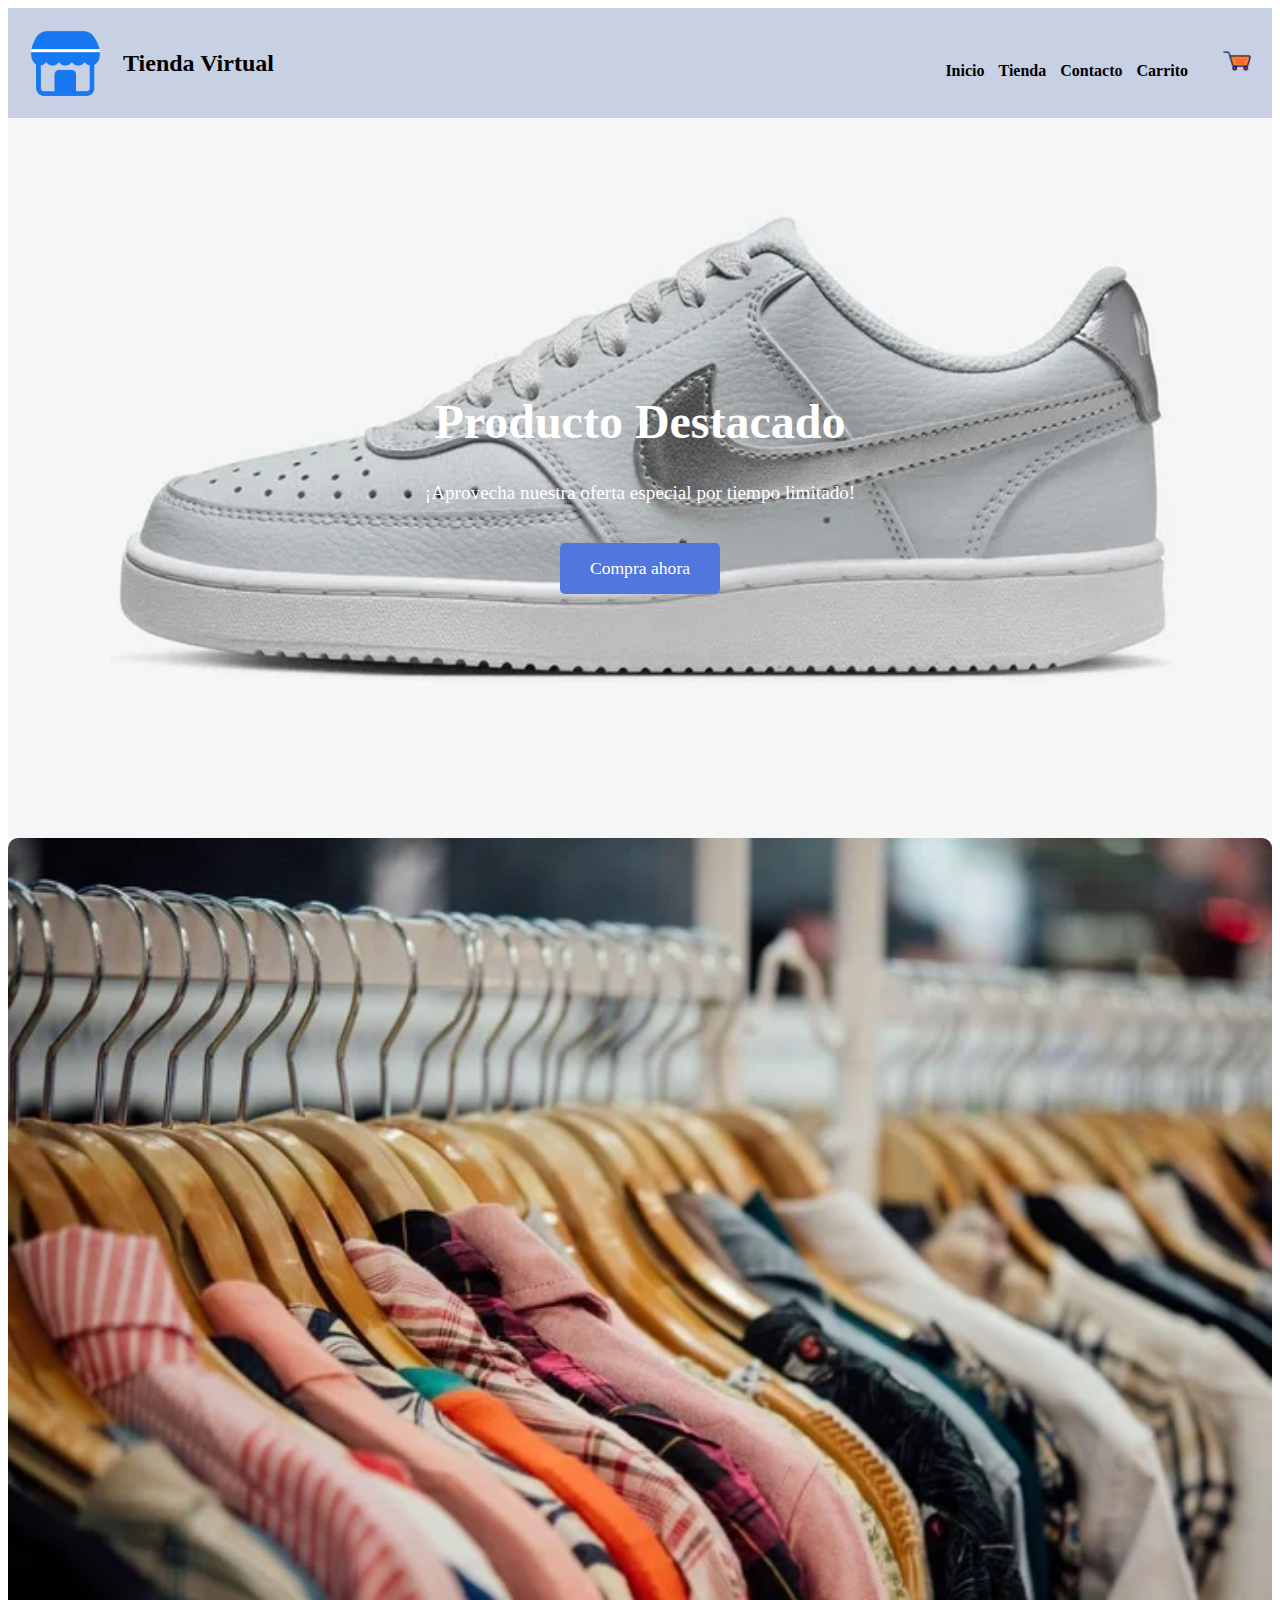
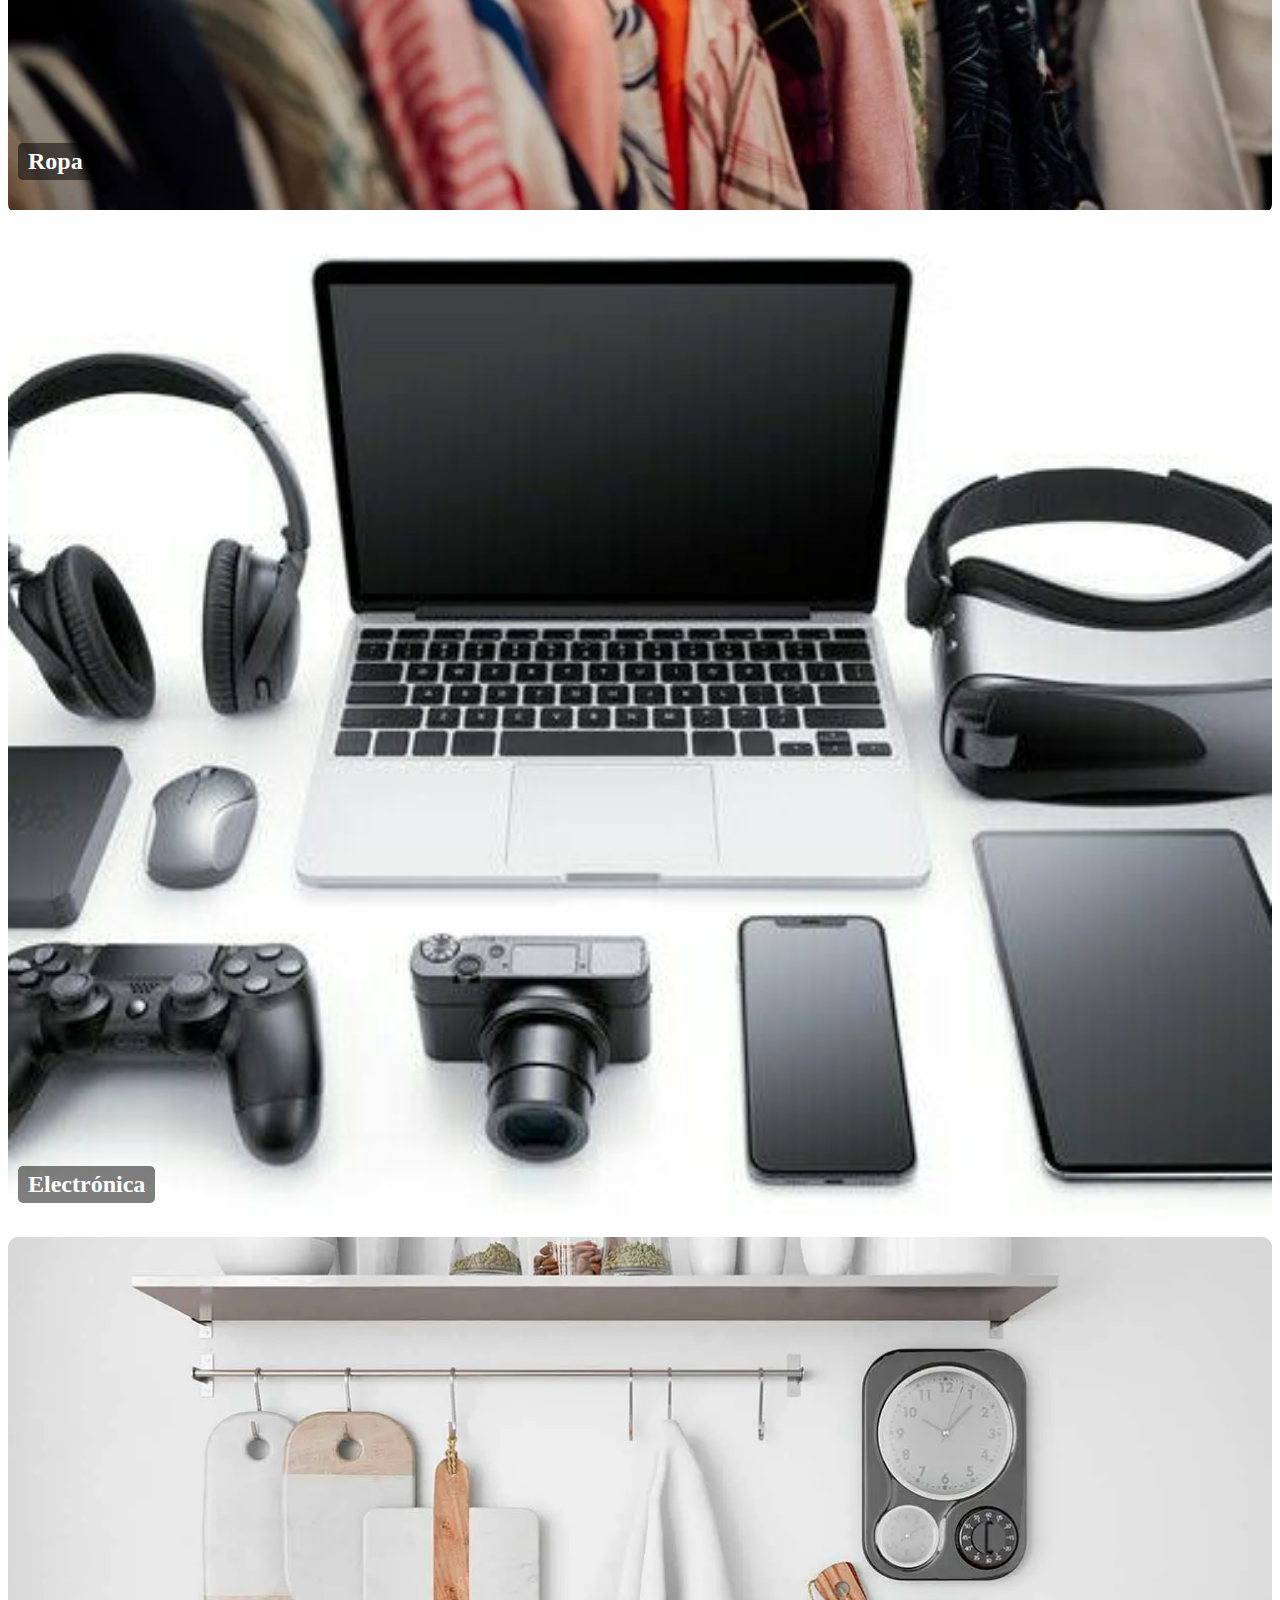
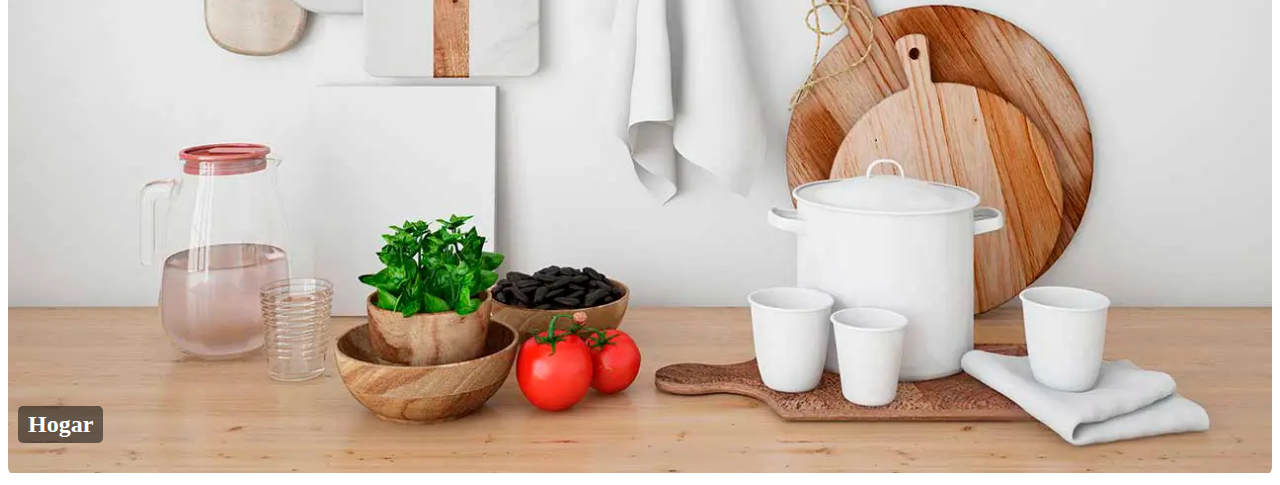
<file: pgweb/index.html>
<!DOCTYPE html>
<html lang="en">

<head>
    <meta charset="UTF-8">
    <meta name="viewport" content="width=device-width, initial-scale=1.0">
    <link rel="stylesheet" href="style.css">
    <title>Document</title>
</head>

<body>
    <header>
        <div class="logo">
            <img src="logo.png" alt="logo">
            <h2 class="nombre">Tienda Virtual</h2>
        </div>
        <nav>
            <a href="" class="nav.link">Inicio</a>
            <a href="" class="nav.link">Tienda</a>
            <a href="" class="nav.link">Contacto</a>
            <a href="" class="nav.link">Carrito</a>
            <img src="carrito.png" alt="">
        </nav> 
    </header>
        <div class="promo-container">
            <div class="promo-text">
                <h1>Producto Destacado</h1>
                <p>¡Aprovecha nuestra oferta especial por tiempo limitado!</p>
                <a href="#" class="cta-button">Compra ahora</a>
            </div>
        </div>

        <div class="cuadricula">
            <div class="category">
                <img src="ropas.jpg" alt="Ropa">
                <h3>Ropa</h3>
            </div>
            <div class="category">
                <img src="electronica.jpg" alt="Electrónica">
                <h3>Electrónica</h3>
            </div>
            <div class="category">
                <img src="hogar.jpg" alt="Hogar">
                <h3>Hogar</h3>
            </div>
        </div>
</body>

</html>
</file>
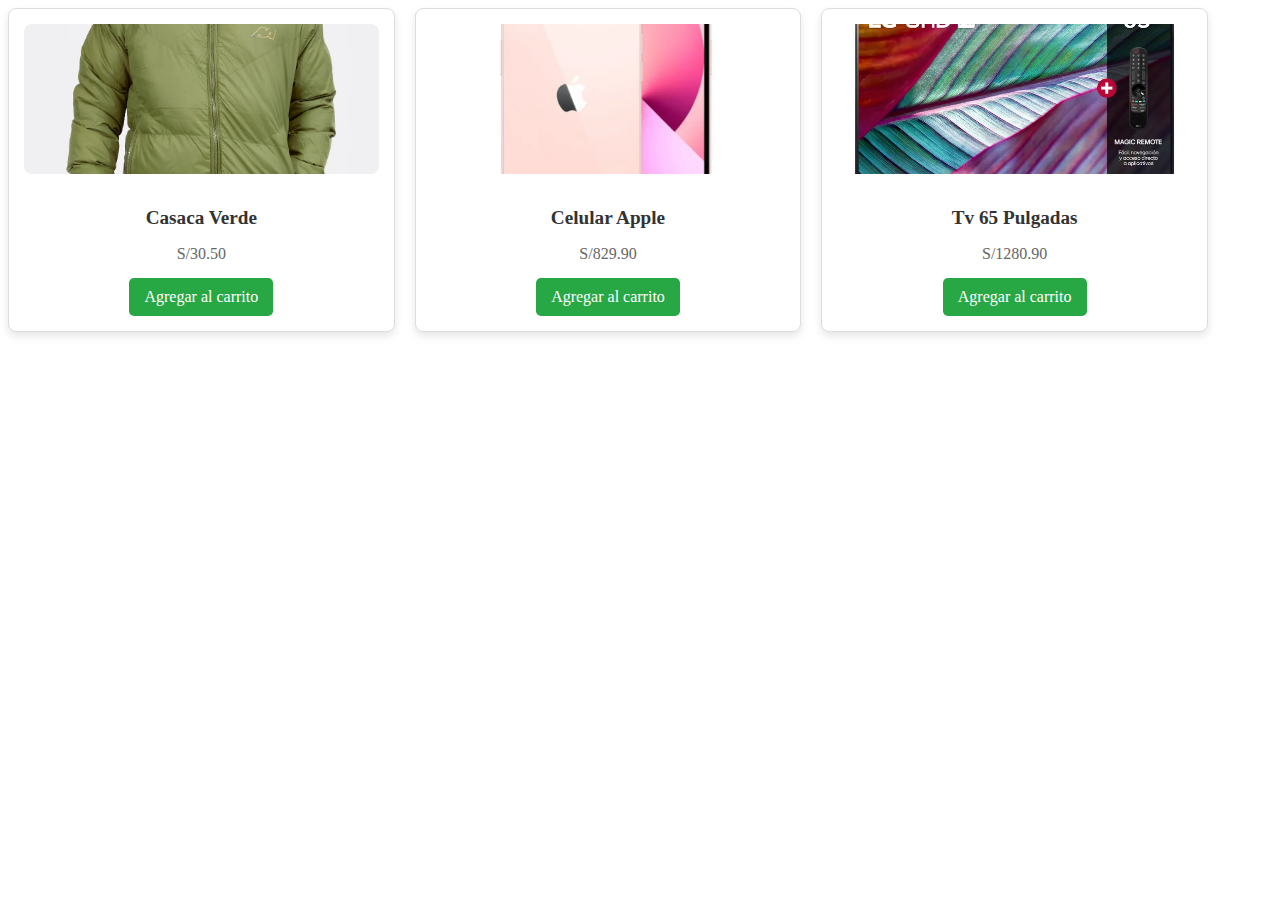
<file: pgweb/prductos.html>
<!DOCTYPE html>
<html lang="en">
<head>
    <meta charset="UTF-8">
    <meta name="viewport" content="width=device-width, initial-scale=1.0">
    <title>Document</title>
    <link rel="stylesheet" href="productos.css">
</head>
<body>
    <div class="product-grid">
        <div class="product-card">
            <img src="casaca.jpg" alt="Producto 1">
            <h3 class="product-name">Casaca Verde</h3>
            <p class="product-price">S/30.50</p>
            <a href="#" class="add-to-cart">Agregar al carrito</a>
        </div>

        <div class="product-card">
            <img src="celular.jpg" alt="Producto 2">
            <h3 class="product-name">Celular Apple</h3>
            <p class="product-price">S/829.90</p>
            <a href="#" class="add-to-cart">Agregar al carrito</a>
        </div>

        <div class="product-card">
            <img src="tv.jpg" alt="Producto 3">
            <h3 class="product-name">Tv 65 Pulgadas</h3>
            <p class="product-price">S/1280.90</p>
            <a href="#" class="add-to-cart">Agregar al carrito</a>
        </div>
    </div>
    
</body>
</html>
</file>
<file: pgweb/style.css>
header{
    display: flex;
    height: 70px;
    justify-content: space-between;
    background-color: #c8d0e4;
    align-items: center;
    padding: 20px;
}

.logo{
    display: flex;
    align-items: center;
}

/* estilo para inicio tienda etc */
a{
    text-decoration: none;
    color: black;
    
}

.logo img{
    height: 75px;
    margin-right: 20px;
}
/* carrito */
nav img{
    height: 30px;
    margin-left: 20px;
}

nav a{
    font-weight: 600;
    padding-right: 10px;
}

nav a :hover{
    color: white;
}

@media (max-width:700px){
    header{
        flex-direction: column;
    }
}

.promo-container {
    position: relative;
    width: 100%;
    height: 80vh;
    background-image: url('zapatilla.jpg'); /* Cambia esta URL a tu imagen */
    background-size: cover;
    background-position: center;
    display: flex;
    align-items: center;
    justify-content: center;
    overflow: hidden;
}

/* Texto superpuesto */
.promo-text {
    position: absolute;
    color: #fff;
    text-align: center;
    padding: 20px;
}

/* Animación del texto */
.promo-text h1 {
    font-size: 3em;
    animation: slideIn 2s ease-out;
}

.promo-text p {
    font-size: 1.2em;
    margin-top: 10px;
    animation: fadeIn 3s ease-out;
}

/* Botón de llamada a la acción */
.promo-text .cta-button {
    display: inline-block;
    margin-top: 20px;
    padding: 15px 30px;
    font-size: 1.1em;
    color: #fff;
    background-color: #5176dd; /* Color del botón */
    border: none;
    border-radius: 5px;
    text-decoration: none;
    animation: bounce 2s infinite;
    transition: background-color 0.3s;
}

.promo-text .cta-button:hover {
    background-color: #5176dd;
}

/* Animaciones */
@keyframes slideIn {
    from { transform: translateY(-100px); opacity: 0; }
    to { transform: translateY(0); opacity: 1; }
}

@keyframes fadeIn {
    from { opacity: 0; }
    to { opacity: 1; }
}

@keyframes bounce {
    0%, 100% { transform: translateY(0); }
    50% { transform: translateY(-10px); }
}

.grid-container {
    display: grid;
    grid-template-columns: repeat(auto-fit, minmax(200px, 1fr));
    gap: 20px;
    padding: 20px;
}

/* Estilos para cada categoría */
.category {
    position: relative;
    overflow: hidden;
    border-radius: 10px;
    cursor: pointer;
}

.category img {
    width: 100%;
    height: 100%;
    object-fit: cover;
    transition: opacity 0.5s ease;
}

/* Efecto de desvanecimiento al pasar el ratón */
.category:hover img {
    opacity: 0.7;
}

/* Texto de la categoría */
.category h3 {
    position: absolute;
    bottom: 10px;
    left: 10px;
    color: #fff;
    font-size: 1.5em;
    background-color: rgba(0, 0, 0, 0.5);
    padding: 5px 10px;
    border-radius: 5px;
}
</file>
<file: pgweb/productos.css>
.product-grid {
    display: grid;
    grid-template-columns: repeat(auto-fit, minmax(200px, 1fr));
    gap: 20px;
    width: 100%;
    max-width: 1200px;
}

/* Estilos para la tarjeta de producto */
.product-card {
    background-color: #fff;
    border: 1px solid #ddd;
    border-radius: 8px;
    padding: 15px;
    text-align: center;
    box-shadow: 0 4px 8px rgba(0, 0, 0, 0.1);
    transition: transform 0.3s ease;
}

.product-card:hover {
    transform: translateY(-5px);
}

/* Imagen de producto */
.product-card img {
    width: 100%;
    height: 150px;
    object-fit: cover;
    border-radius: 8px;
    margin-bottom: 10px;
}

/* Nombre y precio del producto */
.product-name {
    font-size: 1.2em;
    font-weight: bold;
    color: #333;
    margin-bottom: 5px;
}

.product-price {
    font-size: 1em;
    color: #666;
    margin-bottom: 15px;
}

/* Botón de "Agregar al carrito" */
.add-to-cart {
    display: inline-block;
    padding: 10px 15px;
    color: #fff;
    background-color: #28a745;
    border: none;
    border-radius: 5px;
    cursor: pointer;
    text-decoration: none;
    transition: background-color 0.3s ease, box-shadow 0.3s ease;
}

.add-to-cart:hover {
    background-color: #218838;
    box-shadow: 0 4px 8px rgba(0, 0, 0, 0.2);
}
</file>
